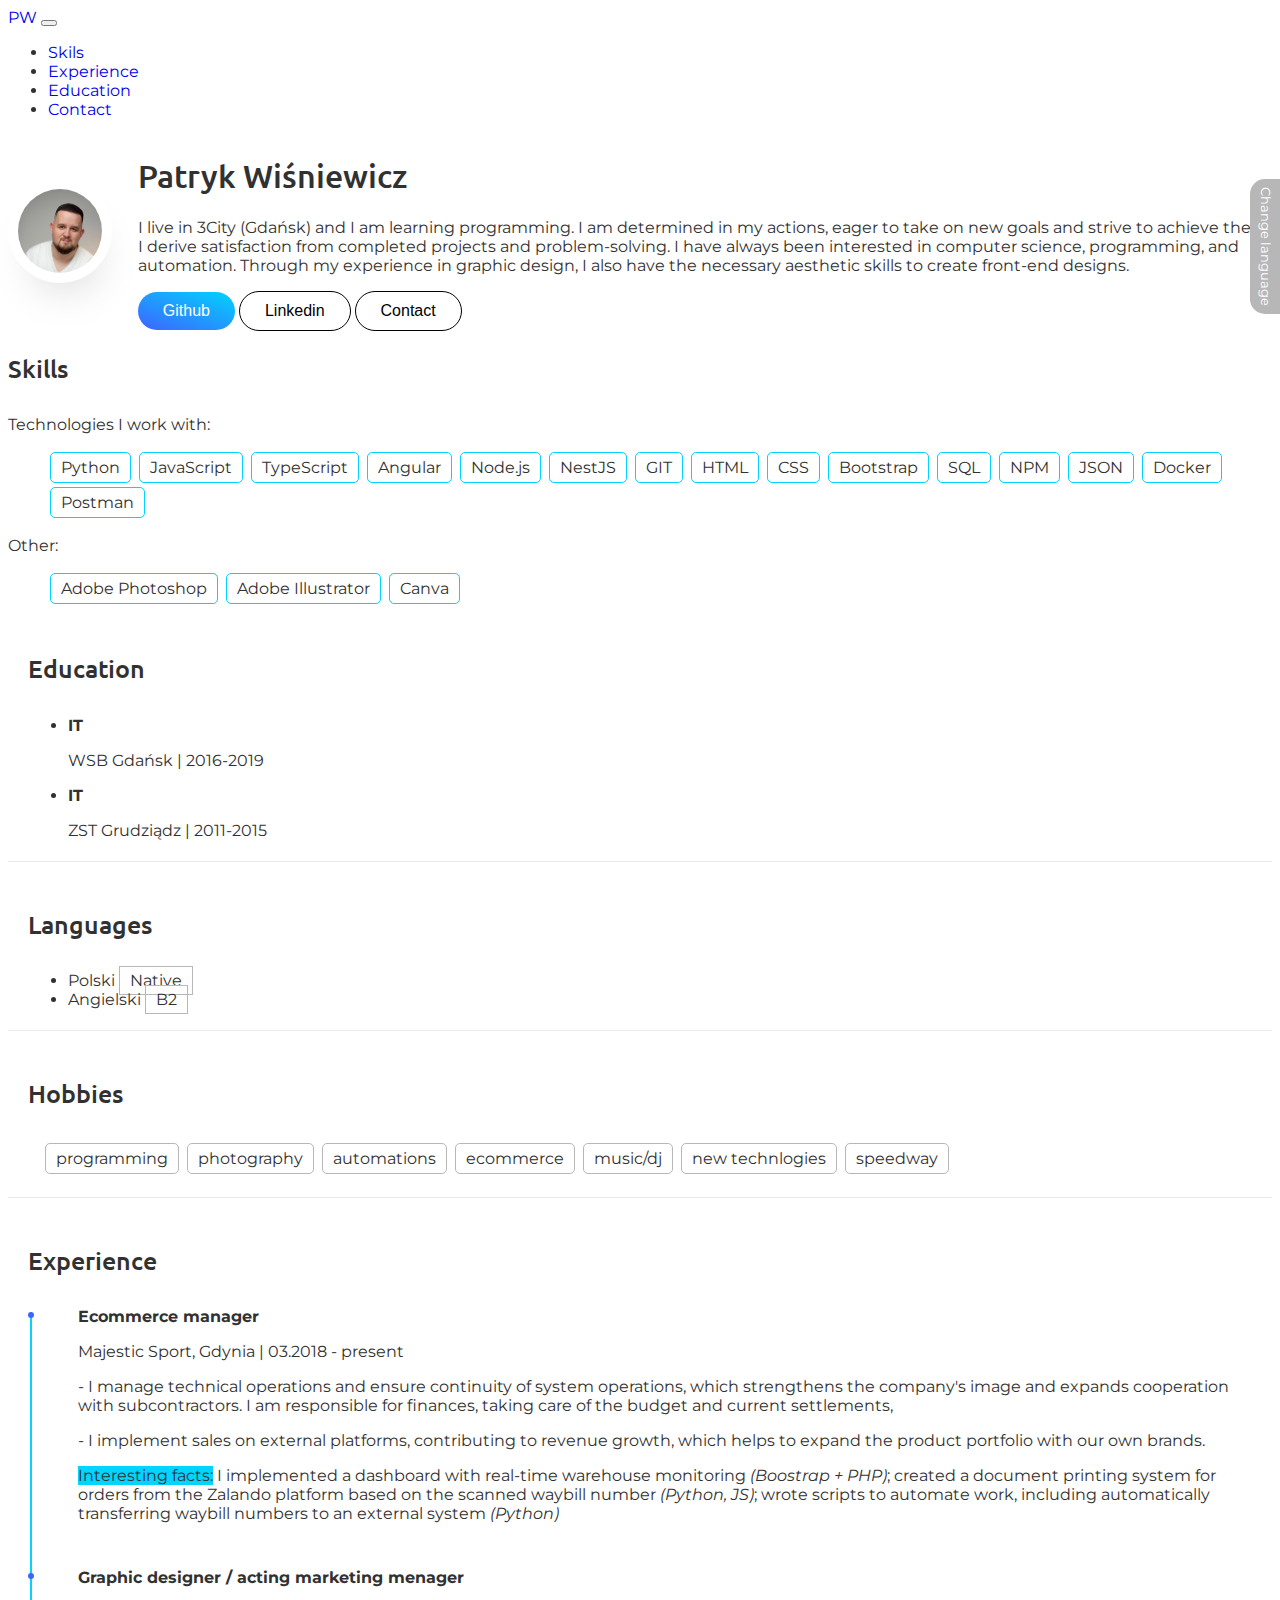
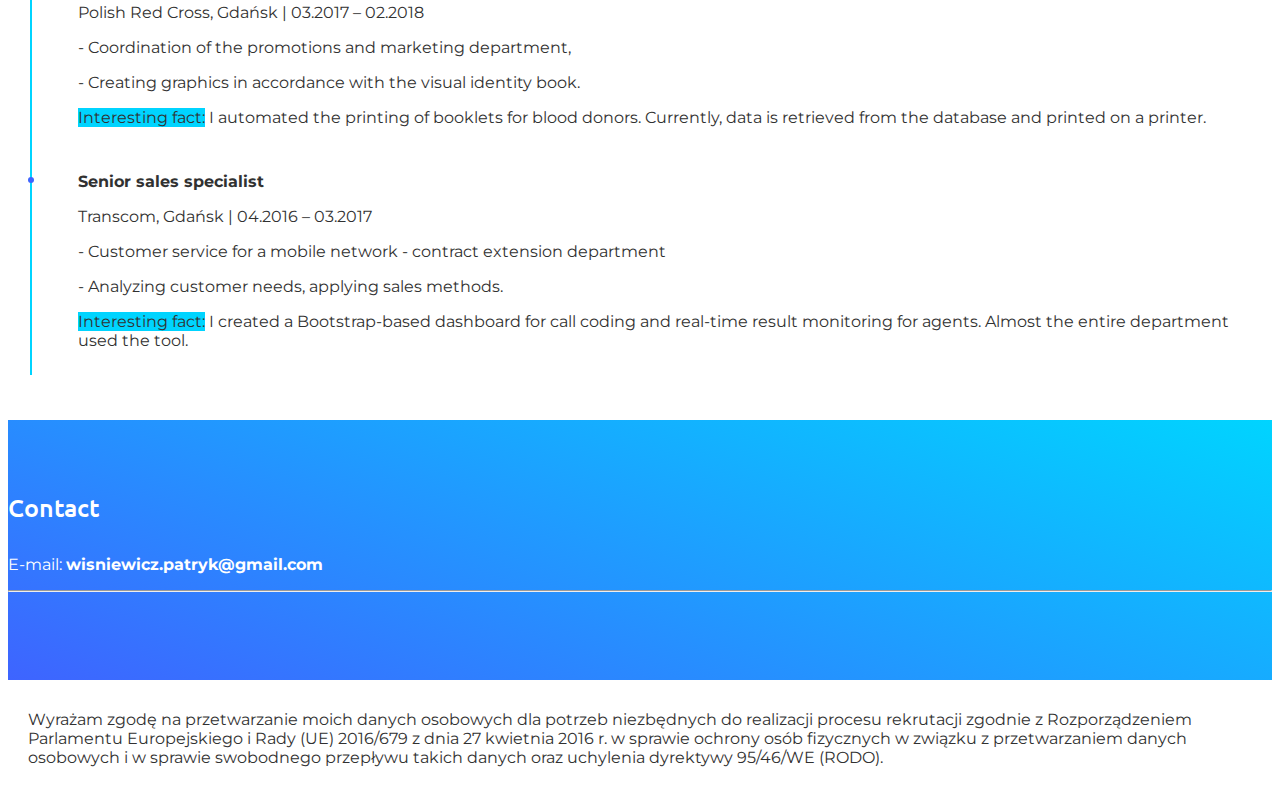
<file: index.html>
<!DOCTYPE html>
<html lang="en">

<head>
  <meta charset="UTF-8" />
  <meta http-equiv="X-UA-Compatible" content="IE=edge" />
  <meta name="viewport" content="width=device-width, initial-scale=1.0" />
  <link href="https://cdn.jsdelivr.net/npm/bootstrap@5.0.2/dist/css/bootstrap.min.css" rel="stylesheet"
    integrity="sha384-EVSTQN3/azprG1Anm3QDgpJLIm9Nao0Yz1ztcQTwFspd3yD65VohhpuuCOmLASjC" crossorigin="anonymous" />
  <link rel="stylesheet" href="https://cdnjs.cloudflare.com/ajax/libs/font-awesome/6.2.0/css/all.min.css"
    integrity="sha512-xh6O/CkQoPOWDdYTDqeRdPCVd1SpvCA9XXcUnZS2FmJNp1coAFzvtCN9BmamE+4aHK8yyUHUSCcJHgXloTyT2A=="
    crossorigin="anonymous" referrerpolicy="no-referrer" />
  <link href="css/style.css" rel="stylesheet" />
  <title>Patryk Wiśniewicz - CV</title>
</head>

<body>
  <header>
    <nav class="navbar navbar-expand-lg navbar-light">
      <div class="container">
        <a class="navbar-brand" href="#">PW</a>
        <button class="navbar-toggler" type="button" data-bs-toggle="collapse" data-bs-target="#navbarNav"
          aria-controls="navbarNav" aria-expanded="false" aria-label="Toggle navigation">
          <span class="navbar-toggler-icon"></span>
        </button>
        <div class="collapse navbar-collapse" id="navbarNav">
          <ul class="navbar-nav ms-auto">
            <li class="nav-item">
              <a class="nav-link" aria-current="page" href="#skills">Skils</a>
            </li>
            <li class="nav-item">
              <a class="nav-link" href="#experience">Experience</a>
            </li>
            <li class="nav-item">
              <a class="nav-link" href="#education"> Education</a>
            </li>
            <li class="nav-item">
              <a class="nav-link" href="#contact">Contact</a>
            </li>
          </ul>
        </div>
      </div>
    </nav>

    <div class="container p-5">
      <div class="row">
        <div class="about_me">
          <div class="col-lg-6 col-md-12 d-flex justify-content-center">
            <img src="images/pw.png" alt="My photo" />
          </div>
          <div class="col-lg-6 col-md-12 mt-4">
            <h1>Patryk Wiśniewicz</h1>
            <p>
              I live in 3City (Gdańsk) and I am learning programming. I am determined in my actions, eager to take on
              new goals and strive to achieve them. I derive satisfaction from completed projects and problem-solving. I
              have always been interested in computer science, programming, and automation. Through my experience in
              graphic design, I also have the necessary aesthetic skills to create front-end designs.
            </p>
            <div>
              <a href="https://github.com/visionpl"><button type="button" class="btn_cv me-2 mt-3">
                  Github
                </button></a>
              <a href="https://www.linkedin.com/in/patrykwisniewicz/"><button type="button"
                  class="btn_contact me-2 mt-3">Linkedin</button></a>
              <a href="#contact"><button type="button" class="btn_contact">Contact</button></a>
            </div>
          </div>
        </div>
      </div>
    </div>
  </header>
  <main>
    <div class="container p-4" id="skills">
      <div class="row">
        <h2 class="box_title pb-2">Skills</h2>

        <div class="col-12 col-sm-6 p-2">
          <div class="skills_list">
            <p>Technologies I work with:</p>
            <ul>
              <li>Python</li>
              <li>JavaScript</li>
              <li>TypeScript</li>
              <li>Angular</li>
              <li>Node.js</li>
              <li>NestJS</li>
              <li>GIT</li>
              <li>HTML</li>
              <li>CSS</li>
              <li>Bootstrap</li>
              <li>SQL</li>
              <li>NPM</li>
              <li>JSON</li>
              <li>Docker</li>
              <li>Postman</li>
            </ul>
          </div>
        </div>
        <div class="col-12 col-sm-6 p-2">
          <div class="skills_list">
            <p>Other:</p>
            <ul>
              <li>Adobe Photoshop</li>
              <li>Adobe Illustrator</li>
              <li>Canva</li>
            </ul>
          </div>
        </div>

      </div>
    </div>
    <div class="container mt-5">
      <div class="row">
        <div class="col-lg-4">
          <div class="left_box" id="education">
            <div class="box_icon">
              <i class="fa-solid fa-user-graduate"></i>
            </div>
            <h2 class="box_title">Education</h2>
            <ul>
              <li><strong>IT</strong></li>
              <p>WSB Gdańsk | 2016-2019</p>

              <li><strong>IT</strong></li>
              <p>ZST Grudziądz | 2011-2015</p>
            </ul>
          </div>
          <div class="left_box">
            <div class="box_icon"><i class="fa-solid fa-language"></i></div>
            <h2 class="box_title">Languages</h2>
            <ul>
              <li>Polski <span class="badge lang_badge">Native</span></li>
              <li>Angielski <span class="badge lang_badge">B2</span></li>
            </ul>
          </div>
          <div class="left_box">
            <div class="box_icon"><i class="fa-solid fa-icons"></i></div>
            <h2 class="box_title">Hobbies</h2>
            <div class="intrested">
              <ul>
                <li>programming</li>
                <li>photography</li>
                <li>automations</li>
                <li>ecommerce</li>
                <li>music/dj</li>
                <li>new technlogies</li>
                <li>speedway</li>
              </ul>
            </div>
          </div>
        </div>
        <div class="col-lg-8">
          <div class="right_box" id="experience">
            <div class="box_icon"><i class="fa-solid fa-list"></i></div>
            <h2 class="box_title">Experience</h2>
            <div class="resume">
              <ul>
                <li>
                  <strong>Ecommerce manager</strong>
                  <p>Majestic Sport, Gdynia | 03.2018 - present</p>
                  <p>
                    - I manage technical operations and ensure continuity of system operations, which strengthens the
                    company's image and expands cooperation with subcontractors. I am responsible for finances, taking
                    care of the budget and current settlements,
                  </p>
                  <p>
                    - I implement sales on external platforms, contributing to revenue growth, which helps to expand the
                    product portfolio with our own brands.
                  </p>
                  <div class="card">
                    <div class="card-body">
                      <span class="badge badge_fact">Interesting facts:</span>
                      I implemented a dashboard with real-time warehouse monitoring <i>(Boostrap + PHP)</i>; created a
                      document printing system for orders from the Zalando platform based on the scanned waybill number
                      <i>(Python, JS)</i>;
                      wrote scripts to automate work, including automatically transferring waybill numbers to an
                      external system
                      <i>(Python)</i>
                    </div>
                  </div>
                </li>
                <li>
                  <strong>Graphic designer / acting marketing menager</strong>
                  <p>Polish Red Cross, Gdańsk | 03.2017 – 02.2018</p>

                  <p>- Coordination of the promotions and marketing department,</p>
                  <p>
                    - Creating graphics in accordance with the visual identity book.
                  </p>
                  <div class="card">
                    <div class="card-body">
                      <span class="badge badge_fact">Interesting fact:</span>
                      I automated the printing of booklets for blood donors. Currently, data is retrieved from the
                      database and printed on a printer.
                    </div>
                  </div>
                </li>
                <li>
                  <strong>Senior sales specialist</strong>
                  <p>Transcom, Gdańsk | 04.2016 – 03.2017</p>

                  <p>
                    - Customer service for a mobile network - contract extension department
                  </p>
                  <p>
                    - Analyzing customer needs, applying sales methods.
                  </p>
                  <div class="card">
                    <div class="card-body">
                      <span class="badge badge_fact">Interesting fact:</span>
                      I created a Bootstrap-based dashboard for call coding and real-time result monitoring for agents.
                      Almost the entire department used the tool.
                    </div>
                  </div>
                </li>
              </ul>
            </div>
          </div>
        </div>
      </div>
    </div>
  </main>

  <div class="contact" id="contact">
    <div class="container text-center">
      <h2 class="box_title pb-4">Contact</h2>
      <!-- <p>
        Telefon:
        <strong><a href="tel:48111222333">+48 111 222 33</a></strong>
      </p> -->
      <p>
        E-mail:
        <strong><a href="mailto:wisniewicz.patryk@gmail.com">wisniewicz.patryk@gmail.com</a></strong>
      </p>
      <hr>
      <div class="sm_contact">
        <a href="https://github.com/visionpl"><i class="fa-brands fa-github"></i></a>
        <a href="https://www.linkedin.com/in/patrykwisniewicz/"><i class="fa-brands fa-linkedin"></i></a>
      </div>
    </div>
  </div>

  <footer>
    <div class="container">
      Wyrażam zgodę na przetwarzanie moich danych osobowych dla potrzeb
      niezbędnych do realizacji procesu rekrutacji zgodnie z Rozporządzeniem
      Parlamentu Europejskiego i Rady (UE) 2016/679 z dnia 27 kwietnia 2016 r.
      w sprawie ochrony osób fizycznych w związku z przetwarzaniem danych
      osobowych i w sprawie swobodnego przepływu takich danych oraz uchylenia
      dyrektywy 95/46/WE (RODO).
    </div>
  </footer>

  <button onclick="topFunction()" id="scrollTop" title="Do góry">
    <i class="fa-solid fa-arrow-up"></i>
  </button>
  <div class="flag-container" id="lang">
    <a href="/index_pl.html" class="vertical-text">Change language</a>
  </div>
  </div>

  <script>
    let mybutton = document.getElementById("scrollTop");
    let lang = document.getElementById("lang");

    window.onscroll = function () {
      scrollFunction();
      scrollLangFunction();
    };

    function scrollFunction() {
      if (
        document.body.scrollTop > 20 ||
        document.documentElement.scrollTop > 20
      ) {
        mybutton.style.display = "block";
      } else {
        mybutton.style.display = "none";
      }
    }

    function scrollLangFunction() {
      if (document.documentElement.scrollTop === 0 || document.documentElement.scrollTop <= 200) {
        lang.style.display = "block";
        lang.style.opacity = "1";
      } else {
        lang.style.opacity = "0";
        setTimeout(() => {
          lang.style.display = "none";
        }, 200);
      }
    }

    function topFunction() {
      document.body.scrollTop = 0;
      document.documentElement.scrollTop = 0;
    }
  </script>
  <script src="https://cdn.jsdelivr.net/npm/bootstrap@5.0.2/dist/js/bootstrap.bundle.min.js"
    integrity="sha384-MrcW6ZMFYlzcLA8Nl+NtUVF0sA7MsXsP1UyJoMp4YLEuNSfAP+JcXn/tWtIaxVXM"
    crossorigin="anonymous"></script>
</body>

</html>
</file>
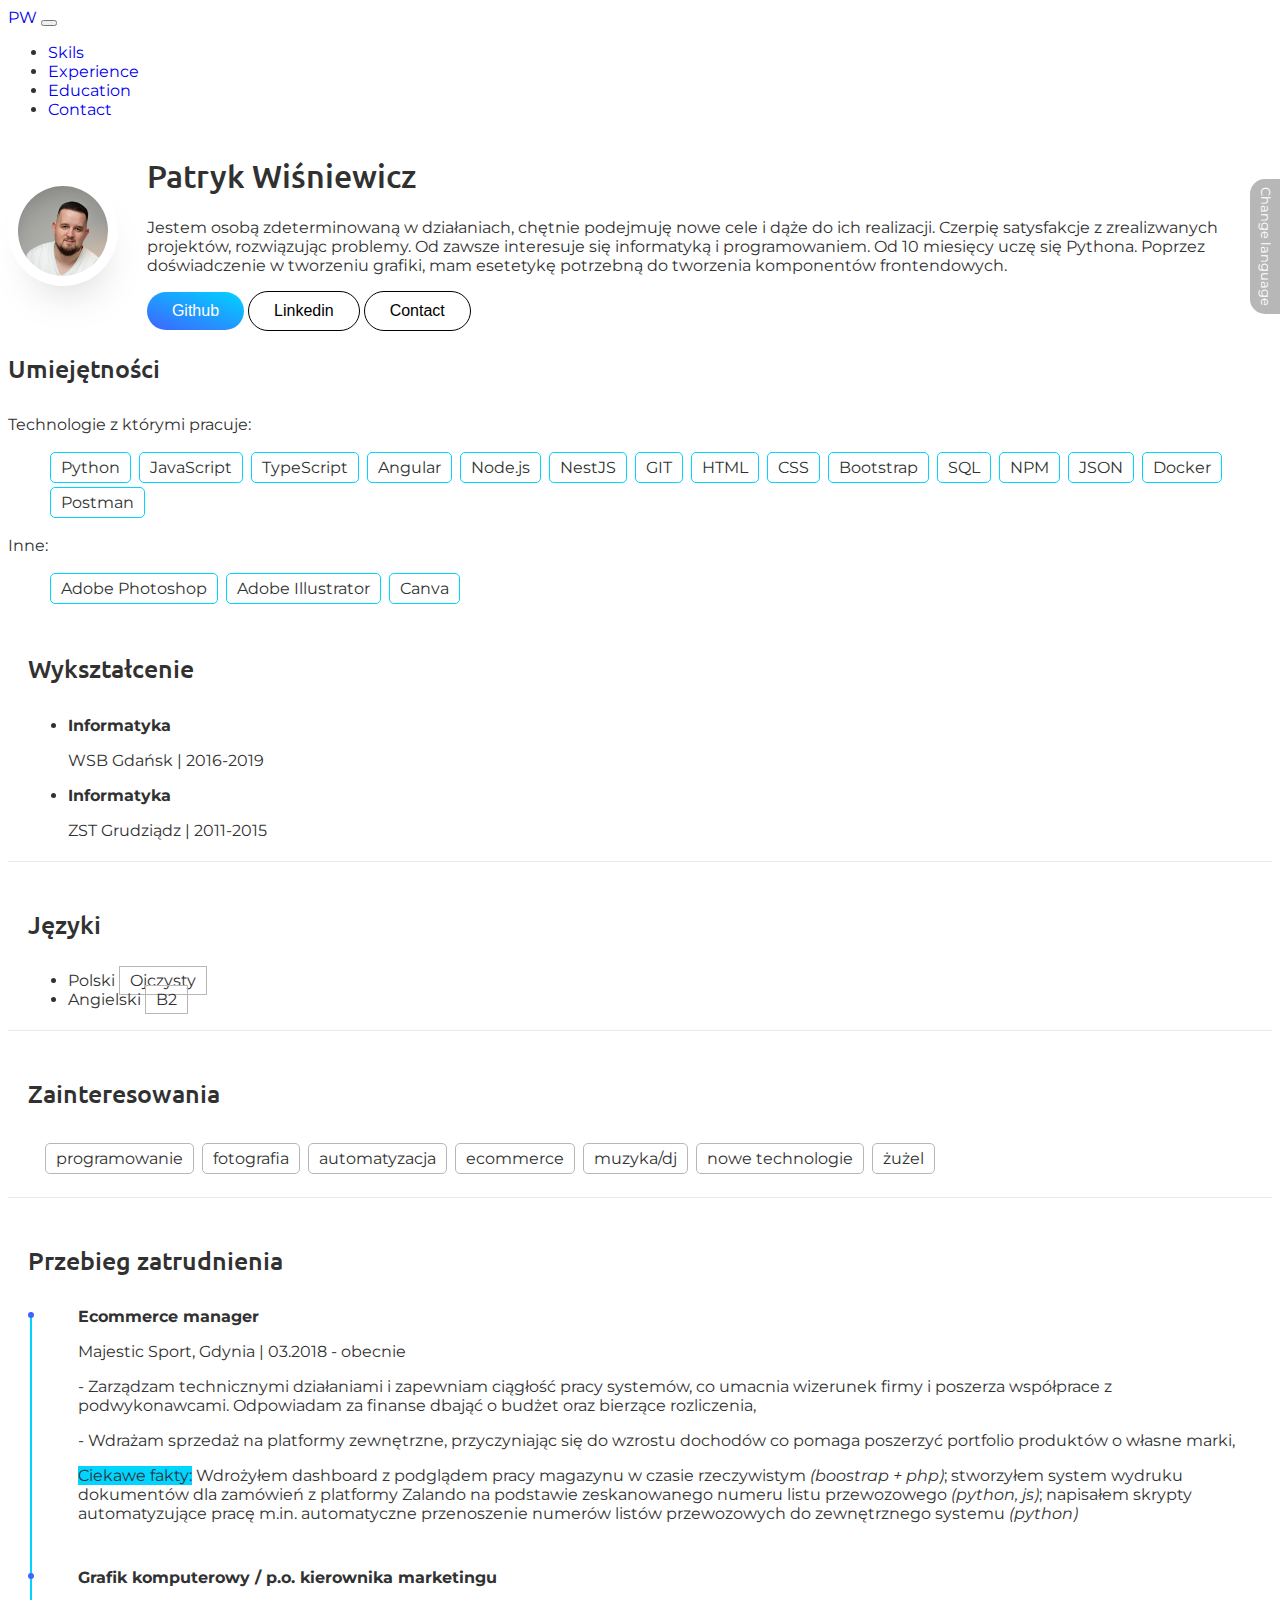
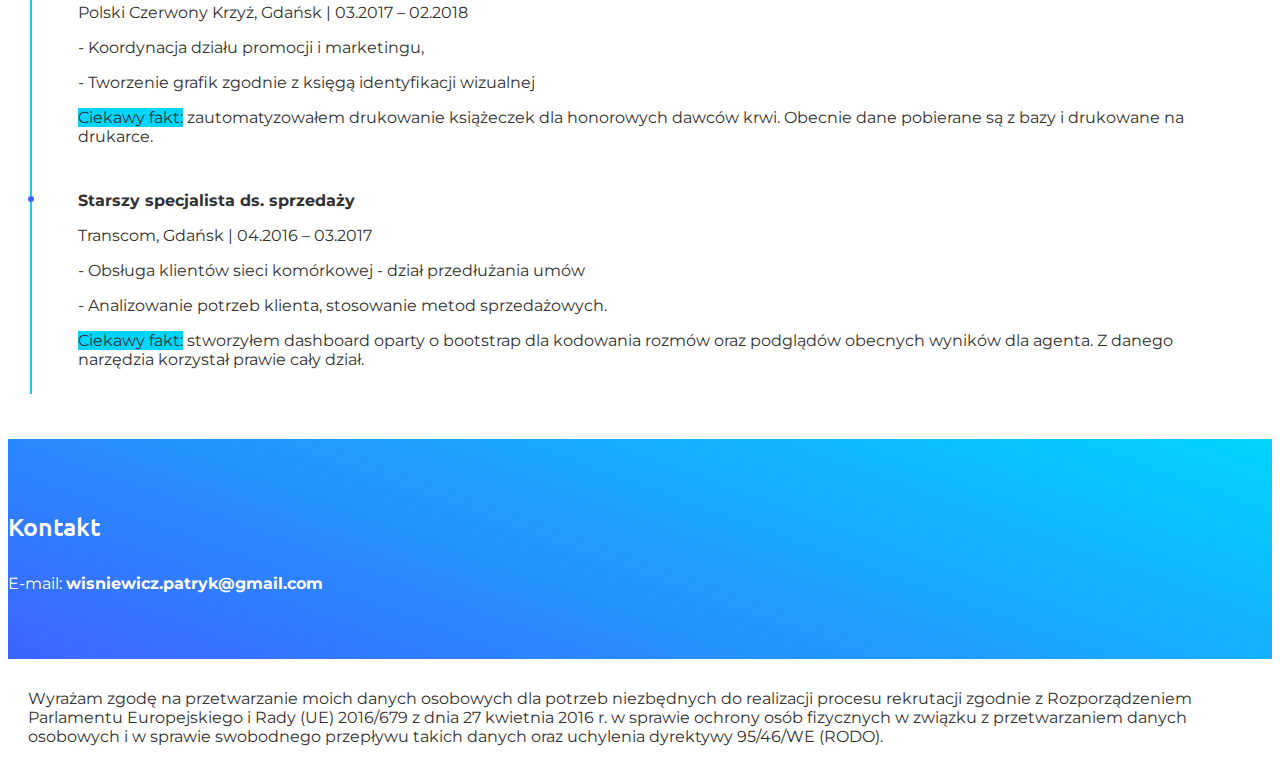
<file: index_en.html>
<!DOCTYPE html>
<html lang="en">

<head>
  <meta charset="UTF-8" />
  <meta http-equiv="X-UA-Compatible" content="IE=edge" />
  <meta name="viewport" content="width=device-width, initial-scale=1.0" />
  <link href="https://cdn.jsdelivr.net/npm/bootstrap@5.0.2/dist/css/bootstrap.min.css" rel="stylesheet"
    integrity="sha384-EVSTQN3/azprG1Anm3QDgpJLIm9Nao0Yz1ztcQTwFspd3yD65VohhpuuCOmLASjC" crossorigin="anonymous" />
  <link rel="stylesheet" href="https://cdnjs.cloudflare.com/ajax/libs/font-awesome/6.2.0/css/all.min.css"
    integrity="sha512-xh6O/CkQoPOWDdYTDqeRdPCVd1SpvCA9XXcUnZS2FmJNp1coAFzvtCN9BmamE+4aHK8yyUHUSCcJHgXloTyT2A=="
    crossorigin="anonymous" referrerpolicy="no-referrer" />
  <link href="css/style.css" rel="stylesheet" />
  <title>Patryk Wiśniewicz - CV</title>
</head>

<body>
  <header>
    <nav class="navbar navbar-expand-lg navbar-light">
      <div class="container">
        <a class="navbar-brand" href="#">PW</a>
        <button class="navbar-toggler" type="button" data-bs-toggle="collapse" data-bs-target="#navbarNav"
          aria-controls="navbarNav" aria-expanded="false" aria-label="Toggle navigation">
          <span class="navbar-toggler-icon"></span>
        </button>
        <div class="collapse navbar-collapse" id="navbarNav">
          <ul class="navbar-nav ms-auto">
            <li class="nav-item">
              <a class="nav-link" aria-current="page" href="#skills">Skils</a>
            </li>
            <li class="nav-item">
              <a class="nav-link" href="#experience">Experience</a>
            </li>
            <li class="nav-item">
              <a class="nav-link" href="#education"> Education</a>
            </li>
            <li class="nav-item">
              <a class="nav-link" href="#contact">Contact</a>
            </li>
          </ul>
        </div>
      </div>
    </nav>

    <div class="container p-5">
      <div class="row">
        <div class="about_me">
          <div class="col-lg-6 col-md-12 d-flex justify-content-center">
            <img src="images/pw.png" alt="My photo" />
          </div>
          <div class="col-lg-6 col-md-12 mt-4">
            <h1>Patryk Wiśniewicz</h1>
            <p>
              Jestem osobą zdeterminowaną w działaniach, chętnie podejmuję
              nowe cele i dąże do ich realizacji. Czerpię satysfakcje z
              zrealizwanych projektów, rozwiązując problemy. Od zawsze
              interesuje się informatyką i programowaniem. Od 10 miesięcy uczę
              się Pythona. Poprzez doświadczenie w tworzeniu grafiki, mam
              esetetykę potrzebną do tworzenia komponentów frontendowych.
            </p>
            <div>
              <a href="https://github.com/visionpl"><button type="button" class="btn_cv me-2 mt-3">
                  Github
                </button></a>
              <a href="https://www.linkedin.com/in/patrykwisniewicz/"><button type="button"
                  class="btn_contact me-2 mt-3">Linkedin</button></a>
              <a href="#contact"><button type="button" class="btn_contact">Contact</button></a>
            </div>
          </div>
        </div>
      </div>
    </div>
  </header>
  <main>
    <div class="container p-4" id="skills">
      <div class="row">
        <h2 class="box_title pb-2">Umiejętności</h2>

        <div class="col-12 col-sm-6 p-2">
          <div class="skills_list">
            <p>Technologie z którymi pracuje:</p>
            <ul>
              <li>Python</li>
              <li>JavaScript</li>
              <li>TypeScript</li>
              <li>Angular</li>
              <li>Node.js</li>
              <li>NestJS</li>
              <li>GIT</li>
              <li>HTML</li>
              <li>CSS</li>
              <li>Bootstrap</li>
              <li>SQL</li>
              <li>NPM</li>
              <li>JSON</li>
              <li>Docker</li>
              <li>Postman</li>
            </ul>
          </div>
        </div>
        <div class="col-12 col-sm-6 p-2">
          <div class="skills_list">
            <p>Inne:</p>
            <ul>
              <li>Adobe Photoshop</li>
              <li>Adobe Illustrator</li>
              <li>Canva</li>
            </ul>
          </div>
        </div>

      </div>
    </div>
    <div class="container mt-5">
      <div class="row">
        <div class="col-lg-4">
          <div class="left_box" id="education">
            <div class="box_icon">
              <i class="fa-solid fa-user-graduate"></i>
            </div>
            <h2 class="box_title">Wykształcenie</h2>
            <ul>
              <li><strong>Informatyka</strong></li>
              <p>WSB Gdańsk | 2016-2019</p>

              <li><strong>Informatyka</strong></li>
              <p>ZST Grudziądz | 2011-2015</p>
            </ul>
          </div>
          <div class="left_box">
            <div class="box_icon"><i class="fa-solid fa-language"></i></div>
            <h2 class="box_title">Języki</h2>
            <ul>
              <li>Polski <span class="badge lang_badge">Ojczysty</span></li>
              <li>Angielski <span class="badge lang_badge">B2</span></li>
            </ul>
          </div>
          <div class="left_box">
            <div class="box_icon"><i class="fa-solid fa-icons"></i></div>
            <h2 class="box_title">Zainteresowania</h2>
            <div class="intrested">
              <ul>
                <li>programowanie</li>
                <li>fotografia</li>
                <li>automatyzacja</li>
                <li>ecommerce</li>
                <li>muzyka/dj</li>
                <li>nowe technologie</li>
                <li>żużel</li>
              </ul>
            </div>
          </div>
        </div>
        <div class="col-lg-8">
          <div class="right_box" id="experience">
            <div class="box_icon"><i class="fa-solid fa-list"></i></div>
            <h2 class="box_title">Przebieg zatrudnienia</h2>
            <div class="resume">
              <ul>
                <li>
                  <strong>Ecommerce manager</strong>
                  <p>Majestic Sport, Gdynia | 03.2018 - obecnie</p>
                  <p>
                    - Zarządzam technicznymi działaniami i zapewniam ciągłość pracy systemów, co umacnia wizerunek firmy
                    i poszerza współprace z podwykonawcami. Odpowiadam za finanse dbająć o budżet oraz bierzące
                    rozliczenia,
                  </p>
                  <p>
                    - Wdrażam sprzedaż na platformy zewnętrzne, przyczyniając
                    się do wzrostu dochodów co pomaga poszerzyć portfolio
                    produktów o własne marki,
                  </p>
                  <div class="card">
                    <div class="card-body">
                      <span class="badge badge_fact">Ciekawe fakty:</span>
                      Wdrożyłem dashboard z podglądem pracy magazynu w czasie
                      rzeczywistym <i>(boostrap + php)</i>; stworzyłem system wydruku dokumentów dla zamówień z
                      platformy Zalando na podstawie zeskanowanego numeru listu przewozowego <i>(python, js)</i>;
                      napisałem skrypty
                      automatyzujące pracę m.in. automatyczne przenoszenie
                      numerów listów przewozowych do zewnętrznego systemu
                      <i>(python)</i>
                    </div>
                  </div>
                </li>
                <li>
                  <strong>Grafik komputerowy / p.o. kierownika marketingu</strong>
                  <p>Polski Czerwony Krzyż, Gdańsk | 03.2017 – 02.2018</p>

                  <p>- Koordynacja działu promocji i marketingu,</p>
                  <p>
                    - Tworzenie grafik zgodnie z księgą identyfikacji
                    wizualnej
                  </p>
                  <div class="card">
                    <div class="card-body">
                      <span class="badge badge_fact">Ciekawy fakt:</span>
                      zautomatyzowałem drukowanie książeczek dla honorowych
                      dawców krwi. Obecnie dane pobierane są z bazy i
                      drukowane na drukarce.
                    </div>
                  </div>
                </li>
                <li>
                  <strong>Starszy specjalista ds. sprzedaży</strong>
                  <p>Transcom, Gdańsk | 04.2016 – 03.2017</p>

                  <p>
                    - Obsługa klientów sieci komórkowej - dział przedłużania
                    umów
                  </p>
                  <p>
                    - Analizowanie potrzeb klienta, stosowanie metod
                    sprzedażowych.
                  </p>
                  <div class="card">
                    <div class="card-body">
                      <span class="badge badge_fact">Ciekawy fakt:</span>
                      stworzyłem dashboard oparty o bootstrap dla kodowania
                      rozmów oraz podglądów obecnych wyników dla agenta. Z
                      danego narzędzia korzystał prawie cały dział.
                    </div>
                  </div>
                </li>
              </ul>
            </div>
          </div>
        </div>
      </div>
    </div>
  </main>

  <div class="contact" id="contact">
    <div class="container text-center">
      <h2 class="box_title pb-4">Kontakt</h2>
      <!-- <p>
        Telefon:
        <strong><a href="tel:48111222333">+48 111 222 33</a></strong>
      </p> -->
      <p>
        E-mail:
        <strong><a href="mailto:wisniewicz.patryk@gmail.com">wisniewicz.patryk@gmail.com</a></strong>
      </p>
    </div>
  </div>

  <footer>
    <div class="container">
      Wyrażam zgodę na przetwarzanie moich danych osobowych dla potrzeb
      niezbędnych do realizacji procesu rekrutacji zgodnie z Rozporządzeniem
      Parlamentu Europejskiego i Rady (UE) 2016/679 z dnia 27 kwietnia 2016 r.
      w sprawie ochrony osób fizycznych w związku z przetwarzaniem danych
      osobowych i w sprawie swobodnego przepływu takich danych oraz uchylenia
      dyrektywy 95/46/WE (RODO).
    </div>
  </footer>

  <button onclick="topFunction()" id="scrollTop" title="Do góry">
    <i class="fa-solid fa-arrow-up"></i>
  </button>
  <div class="flag-container" id="lang">
    <a href="" class="vertical-text">Change language</a>
  </div>
  </div>

  <script>
    let mybutton = document.getElementById("scrollTop");
    let lang = document.getElementById("lang");

    window.onscroll = function () {
      scrollFunction();
      scrollLangFunction();
    };

    function scrollFunction() {
      if (
        document.body.scrollTop > 20 ||
        document.documentElement.scrollTop > 20
      ) {
        mybutton.style.display = "block";
      } else {
        mybutton.style.display = "none";
      }
    }

    function scrollLangFunction() {
      if (document.documentElement.scrollTop === 0 || document.documentElement.scrollTop <= 200) {
        lang.style.display = "block";
        lang.style.opacity = "1";
      } else {
        lang.style.opacity = "0";
        setTimeout(() => {
          lang.style.display = "none";
        }, 200);
      }
    }

    function topFunction() {
      document.body.scrollTop = 0;
      document.documentElement.scrollTop = 0;
    }
  </script>
  <script src="https://cdn.jsdelivr.net/npm/bootstrap@5.0.2/dist/js/bootstrap.bundle.min.js"
    integrity="sha384-MrcW6ZMFYlzcLA8Nl+NtUVF0sA7MsXsP1UyJoMp4YLEuNSfAP+JcXn/tWtIaxVXM"
    crossorigin="anonymous"></script>
</body>

</html>
</file>
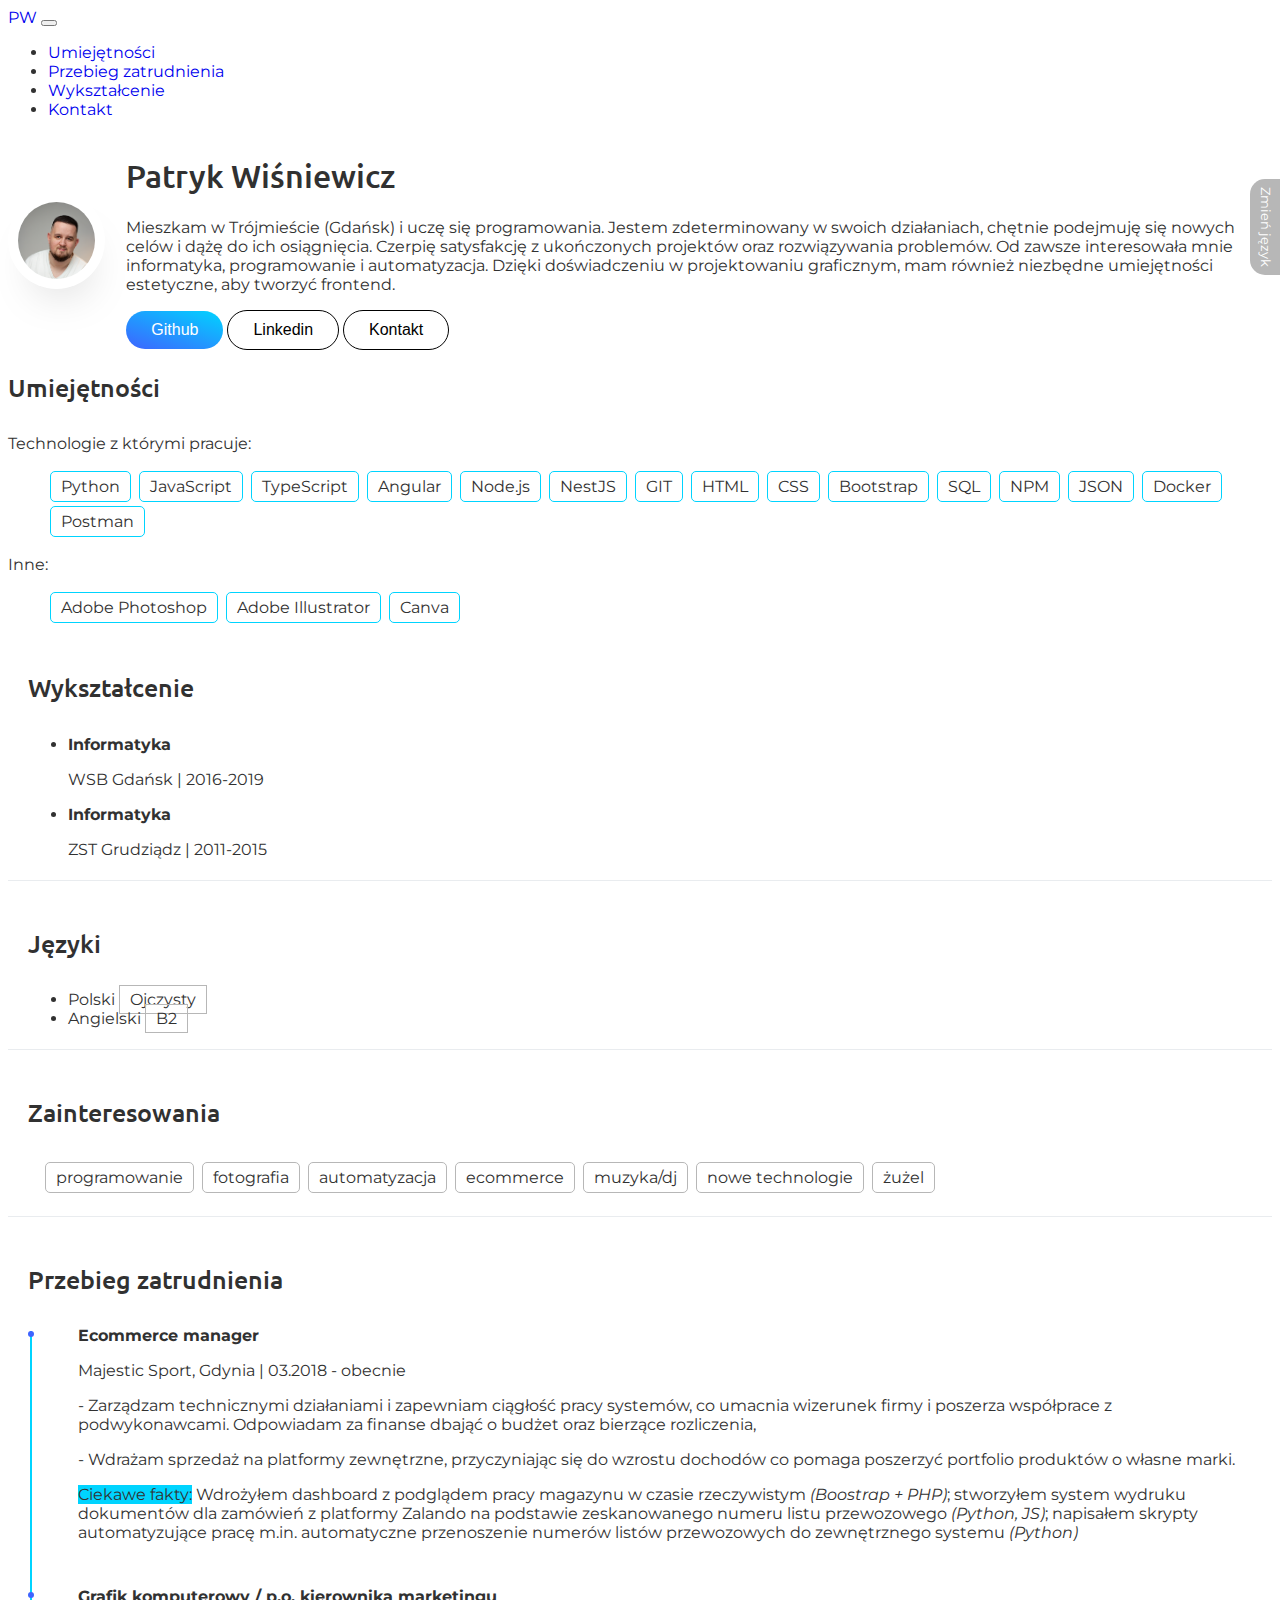
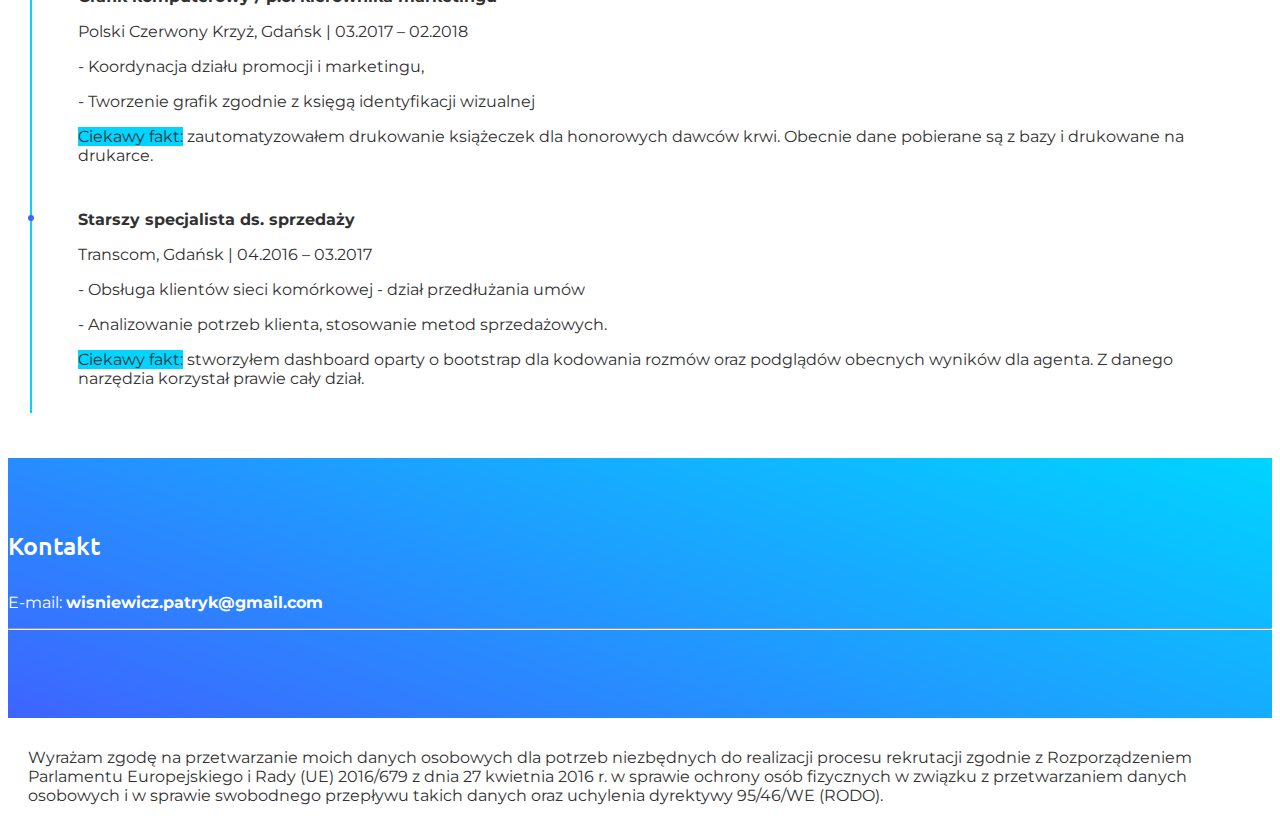
<file: index_pl.html>
<!DOCTYPE html>
<html lang="pl">

<head>
  <meta charset="UTF-8" />
  <meta http-equiv="X-UA-Compatible" content="IE=edge" />
  <meta name="viewport" content="width=device-width, initial-scale=1.0" />
  <link href="https://cdn.jsdelivr.net/npm/bootstrap@5.0.2/dist/css/bootstrap.min.css" rel="stylesheet"
    integrity="sha384-EVSTQN3/azprG1Anm3QDgpJLIm9Nao0Yz1ztcQTwFspd3yD65VohhpuuCOmLASjC" crossorigin="anonymous" />
  <link rel="stylesheet" href="https://cdnjs.cloudflare.com/ajax/libs/font-awesome/6.2.0/css/all.min.css"
    integrity="sha512-xh6O/CkQoPOWDdYTDqeRdPCVd1SpvCA9XXcUnZS2FmJNp1coAFzvtCN9BmamE+4aHK8yyUHUSCcJHgXloTyT2A=="
    crossorigin="anonymous" referrerpolicy="no-referrer" />
  <link href="css/style.css" rel="stylesheet" />
  <title>Patryk Wiśniewicz - CV</title>
</head>

<body>
  <header>
    <nav class="navbar navbar-expand-lg navbar-light">
      <div class="container">
        <a class="navbar-brand" href="#">PW</a>
        <button class="navbar-toggler" type="button" data-bs-toggle="collapse" data-bs-target="#navbarNav"
          aria-controls="navbarNav" aria-expanded="false" aria-label="Toggle navigation">
          <span class="navbar-toggler-icon"></span>
        </button>
        <div class="collapse navbar-collapse" id="navbarNav">
          <ul class="navbar-nav ms-auto">
            <li class="nav-item">
              <a class="nav-link" aria-current="page" href="#skills">Umiejętności</a>
            </li>
            <li class="nav-item">
              <a class="nav-link" href="#experience">Przebieg zatrudnienia</a>
            </li>
            <li class="nav-item">
              <a class="nav-link" href="#education"> Wykształcenie</a>
            </li>
            <li class="nav-item">
              <a class="nav-link" href="#contact">Kontakt</a>
            </li>
          </ul>
        </div>
      </div>
    </nav>

    <div class="container p-5">
      <div class="row">
        <div class="about_me">
          <div class="col-lg-6 col-md-12 d-flex justify-content-center">
            <img src="images/pw.png" alt="My photo" />
          </div>
          <div class="col-lg-6 col-md-12 mt-4">
            <h1>Patryk Wiśniewicz</h1>
            <p>
              Mieszkam w Trójmieście (Gdańsk) i uczę się programowania. Jestem zdeterminowany w swoich działaniach,
              chętnie podejmuję się nowych celów i dążę do ich osiągnięcia. Czerpię satysfakcję z ukończonych projektów
              oraz rozwiązywania problemów. Od zawsze interesowała mnie informatyka, programowanie i automatyzacja.
              Dzięki doświadczeniu w projektowaniu graficznym, mam również niezbędne umiejętności estetyczne, aby
              tworzyć frontend.
            </p>
            <div>
              <a href="https://github.com/visionpl"><button type="button" class="btn_cv me-2 mt-3">
                  Github
                </button></a>
              <a href="https://www.linkedin.com/in/patrykwisniewicz/"><button type="button"
                  class="btn_contact me-2 mt-3">Linkedin</button></a>
              <a href="#contact"><button type="button" class="btn_contact">Kontakt</button></a>
            </div>
          </div>
        </div>
      </div>
    </div>
  </header>
  <main>
    <div class="container p-4" id="skills">
      <div class="row">
        <h2 class="box_title pb-2">Umiejętności</h2>

        <div class="col-12 col-sm-6 p-2">
          <div class="skills_list">
            <p>Technologie z którymi pracuje:</p>
            <ul>
              <li>Python</li>
              <li>JavaScript</li>
              <li>TypeScript</li>
              <li>Angular</li>
              <li>Node.js</li>
              <li>NestJS</li>
              <li>GIT</li>
              <li>HTML</li>
              <li>CSS</li>
              <li>Bootstrap</li>
              <li>SQL</li>
              <li>NPM</li>
              <li>JSON</li>
              <li>Docker</li>
              <li>Postman</li>
            </ul>
          </div>
        </div>
        <div class="col-12 col-sm-6 p-2">
          <div class="skills_list">
            <p>Inne:</p>
            <ul>
              <li>Adobe Photoshop</li>
              <li>Adobe Illustrator</li>
              <li>Canva</li>
            </ul>
          </div>
        </div>

      </div>
    </div>
    <div class="container mt-5">
      <div class="row">
        <div class="col-lg-4">
          <div class="left_box" id="education">
            <div class="box_icon">
              <i class="fa-solid fa-user-graduate"></i>
            </div>
            <h2 class="box_title">Wykształcenie</h2>
            <ul>
              <li><strong>Informatyka</strong></li>
              <p>WSB Gdańsk | 2016-2019</p>

              <li><strong>Informatyka</strong></li>
              <p>ZST Grudziądz | 2011-2015</p>
            </ul>
          </div>
          <div class="left_box">
            <div class="box_icon"><i class="fa-solid fa-language"></i></div>
            <h2 class="box_title">Języki</h2>
            <ul>
              <li>Polski <span class="badge lang_badge">Ojczysty</span></li>
              <li>Angielski <span class="badge lang_badge">B2</span></li>
            </ul>
          </div>
          <div class="left_box">
            <div class="box_icon"><i class="fa-solid fa-icons"></i></div>
            <h2 class="box_title">Zainteresowania</h2>
            <div class="intrested">
              <ul>
                <li>programowanie</li>
                <li>fotografia</li>
                <li>automatyzacja</li>
                <li>ecommerce</li>
                <li>muzyka/dj</li>
                <li>nowe technologie</li>
                <li>żużel</li>
              </ul>
            </div>
          </div>
        </div>
        <div class="col-lg-8">
          <div class="right_box" id="experience">
            <div class="box_icon"><i class="fa-solid fa-list"></i></div>
            <h2 class="box_title">Przebieg zatrudnienia</h2>
            <div class="resume">
              <ul>
                <li>
                  <strong>Ecommerce manager</strong>
                  <p>Majestic Sport, Gdynia | 03.2018 - obecnie</p>
                  <p>
                    - Zarządzam technicznymi działaniami i zapewniam ciągłość pracy systemów, co umacnia wizerunek firmy
                    i poszerza współprace z podwykonawcami. Odpowiadam za finanse dbająć o budżet oraz bierzące
                    rozliczenia,
                  </p>
                  <p>
                    - Wdrażam sprzedaż na platformy zewnętrzne, przyczyniając
                    się do wzrostu dochodów co pomaga poszerzyć portfolio
                    produktów o własne marki.
                  </p>
                  <div class="card">
                    <div class="card-body">
                      <span class="badge badge_fact">Ciekawe fakty:</span>
                      Wdrożyłem dashboard z podglądem pracy magazynu w czasie
                      rzeczywistym <i>(Boostrap + PHP)</i>; stworzyłem system wydruku dokumentów dla zamówień z
                      platformy Zalando na podstawie zeskanowanego numeru listu przewozowego <i>(Python, JS)</i>;
                      napisałem skrypty
                      automatyzujące pracę m.in. automatyczne przenoszenie
                      numerów listów przewozowych do zewnętrznego systemu
                      <i>(Python)</i>
                    </div>
                  </div>
                </li>
                <li>
                  <strong>Grafik komputerowy / p.o. kierownika marketingu</strong>
                  <p>Polski Czerwony Krzyż, Gdańsk | 03.2017 – 02.2018</p>

                  <p>- Koordynacja działu promocji i marketingu,</p>
                  <p>
                    - Tworzenie grafik zgodnie z księgą identyfikacji
                    wizualnej
                  </p>
                  <div class="card">
                    <div class="card-body">
                      <span class="badge badge_fact">Ciekawy fakt:</span>
                      zautomatyzowałem drukowanie książeczek dla honorowych
                      dawców krwi. Obecnie dane pobierane są z bazy i
                      drukowane na drukarce.
                    </div>
                  </div>
                </li>
                <li>
                  <strong>Starszy specjalista ds. sprzedaży</strong>
                  <p>Transcom, Gdańsk | 04.2016 – 03.2017</p>

                  <p>
                    - Obsługa klientów sieci komórkowej - dział przedłużania
                    umów
                  </p>
                  <p>
                    - Analizowanie potrzeb klienta, stosowanie metod
                    sprzedażowych.
                  </p>
                  <div class="card">
                    <div class="card-body">
                      <span class="badge badge_fact">Ciekawy fakt:</span>
                      stworzyłem dashboard oparty o bootstrap dla kodowania
                      rozmów oraz podglądów obecnych wyników dla agenta. Z
                      danego narzędzia korzystał prawie cały dział.
                    </div>
                  </div>
                </li>
              </ul>
            </div>
          </div>
        </div>
      </div>
    </div>
  </main>

  <div class="contact" id="contact">
    <div class="container text-center">
      <h2 class="box_title pb-4">Kontakt</h2>
      <!-- <p>
        Telefon:
        <strong><a href="tel:48111222333">+48 111 222 33</a></strong>
      </p> -->
      <p>
        E-mail:
        <strong><a href="mailto:wisniewicz.patryk@gmail.com">wisniewicz.patryk@gmail.com</a></strong>
      </p>
      <hr>
      <div class="sm_contact">
        <a href="https://github.com/visionpl"><i class="fa-brands fa-github"></i></a>
        <a href="https://www.linkedin.com/in/patrykwisniewicz/"><i class="fa-brands fa-linkedin"></i></a>
      </div>
    </div>
  </div>

  <footer>
    <div class="container">
      Wyrażam zgodę na przetwarzanie moich danych osobowych dla potrzeb
      niezbędnych do realizacji procesu rekrutacji zgodnie z Rozporządzeniem
      Parlamentu Europejskiego i Rady (UE) 2016/679 z dnia 27 kwietnia 2016 r.
      w sprawie ochrony osób fizycznych w związku z przetwarzaniem danych
      osobowych i w sprawie swobodnego przepływu takich danych oraz uchylenia
      dyrektywy 95/46/WE (RODO).
    </div>
  </footer>

  <button onclick="topFunction()" id="scrollTop" title="Do góry">
    <i class="fa-solid fa-arrow-up"></i>
  </button>
  <div class="flag-container" id="lang">
    <a href="/index.html" class="vertical-text">Zmień język</a>
  </div>
  </div>

  <script>
    let mybutton = document.getElementById("scrollTop");
    let lang = document.getElementById("lang");

    window.onscroll = function () {
      scrollFunction();
      scrollLangFunction();
    };

    function scrollFunction() {
      if (
        document.body.scrollTop > 20 ||
        document.documentElement.scrollTop > 20
      ) {
        mybutton.style.display = "block";
      } else {
        mybutton.style.display = "none";
      }
    }

    function scrollLangFunction() {
      if (document.documentElement.scrollTop === 0 || document.documentElement.scrollTop <= 200) {
        lang.style.display = "block";
        lang.style.opacity = "1";
      } else {
        lang.style.opacity = "0";
        setTimeout(() => {
          lang.style.display = "none";
        }, 200);
      }
    }

    function topFunction() {
      document.body.scrollTop = 0;
      document.documentElement.scrollTop = 0;
    }
  </script>
  <script src="https://cdn.jsdelivr.net/npm/bootstrap@5.0.2/dist/js/bootstrap.bundle.min.js"
    integrity="sha384-MrcW6ZMFYlzcLA8Nl+NtUVF0sA7MsXsP1UyJoMp4YLEuNSfAP+JcXn/tWtIaxVXM"
    crossorigin="anonymous"></script>
</body>

</html>
</file>
<file: css/style.css>
@import url("https://fonts.googleapis.com/css2?family=Montserrat:wght@400;600&family=Ubuntu:wght@400;500&display=swap");

:root {
	--white: #ffffff;
	--blue: #3e64ff;
	--light_blue: #00d4ff;
	--grey: #b7b7b7;
	--light_grey: #e9ecef;
	--default_font_color: #313131;

	--default_font: "Montserrat", sans-serif;
	--seond_font: "Ubuntu", sans-serif;
}

body {
	font-family: var(--default_font);
	color: var(--default_font_color);
}

a:link,
:visited,
:hover,
:active {
	text-decoration: none;
}

h1 {
	font-family: var(--seond_font);
	font-weight: 500;
}

.about_me,
.skills {
	display: flex;
	flex-direction: row;
	justify-content: center;
	align-items: center;
}

.about_me img {
	width: 65%;
	height: auto;
	border-radius: 50%;
	background-color: var(--white);
	padding: 10px;
	-webkit-box-shadow: 5px 26px 48px -28px var(--grey);
	-moz-box-shadow: 5px 26px 48px -28px var(--grey);
	box-shadow: 5px 26px 48px -28px var(--grey);
}

.btn_cv {
	padding: 10px 25px;
	font-size: 16px;
	border-radius: 40px;

	background: var(--blue);
	background: linear-gradient(20deg, var(--blue) 0%, var(--light_blue) 100%);
	border: 0;
	color: var(--white);
	-webkit-transition-duration: 0.4s;
	transition-duration: 0.4s;
}

.btn_cv:hover {
	box-shadow: 0px 37px 20px -20px rgba(0, 0, 0, 0.2);
	-webkit-moz-transform: translate(0px, -10px) scale(1.2);
	transform: translate(0px, -10px) scale(1.2);
}

.btn_contact {
	padding: 10px 25px;
	font-size: 16px;
	border-radius: 40px;
	background: transparent;
	border: 1px solid;
	-webkit-transition-duration: 0.4s;
	transition-duration: 0.4s;
}

.btn_contact:hover {
	background: var(--blue);
	background: linear-gradient(20deg, var(--blue) 0%, var(--light_blue) 100%);
	color: var(--white);
	box-shadow: 0px 37px 20px -20px rgba(0, 0, 0, 0.2);
	-webkit-moz-transform: translate(0px, -10px) scale(1.2);
	transform: translate(0px, -10px) scale(1.2);
}

.progress-bar {
	background: linear-gradient(20deg, var(--blue) 0%, var(--light_blue) 100%);
}

h2.box_title {
	font-family: "Ubuntu", sans-serif;
	font-weight: 500;
	font-size: 25px;
	padding-bottom: 10px;
}

.left_box {
	margin: 20px 0;
	border-bottom: 1px solid var(--light_grey);
	position: relative;
	padding: 5px 20px 5px 20px;
}

.box_icon {
	position: absolute;
	display: block;
	color: var(--light_blue);
	font-size: 30px;
	top: 0px;
	right: 30px;
}
.lang_badge {
	border: solid 1px var(--grey);
	padding: 4px 10px;
	color: var(--default_font_color);
	font-weight: 400;
	font-family: "Montserrat", sans-serif;
}
.intrested {
	margin-left: -25px;
}
.intrested ul li {
	display: inline-flex;
	border: solid 1px var(--grey);
	padding: 5px 10px;
	margin: 2px;
	border-radius: 5px;
}

.right_box {
	margin: 20px 0;
	position: relative;
	padding: 5px 20px 5px 20px;
}

footer {
	padding: 20px;
	margin: 10px 0;
}

.resume ul {
	list-style: none;
	margin: 0;
	padding: 0;
	position: relative;
}
.resume ul:before {
	content: "";
	display: inline-block;
	width: 2px;
	background: var(--light_blue);
	position: absolute;
	left: 2px;
	top: 5px;
	height: calc(100% - 10px);
}
.resume ul li {
	position: relative;
	padding-left: 50px;
	padding-bottom: 30px;
	margin-bottom: 15px;
}
.resume ul li:before {
	content: "";
	display: inline-block;
	width: 6px;
	height: 6px;
	background: var(--blue);
	position: absolute;
	left: 0;
	top: 5px;
	border-radius: 10px;
}

.badge_fact {
	background: var(--light_blue);
}

.contact {
	background: linear-gradient(20deg, var(--blue) 0%, var(--light_blue) 100%);
	padding: 50px 0;
	color: var(--white);
}

.contact a:link,
a:visited,
a:hover,
a:active {
	color: var(--white);
	text-decoration: none;
}

#scrollTop {
	display: none;
	position: fixed;
	bottom: 20px;
	right: 20px;
	z-index: 99;
	font-size: 18px;
	border: 1px solid var(--grey);
	border-radius: 40px;
	background-color: transparent;
	color: var(--grey);
	cursor: pointer;
	padding: 10px 20px;
}

#scrollTop:hover {
	background-color: var(--white);
}

.skills_list ul li {
	display: inline-flex;
	border: solid 1px var(--light_blue);
	padding: 5px 10px;
	margin: 2px;
	border-radius: 5px;
	transition: all 0.4s ease-in-out;
}

.skills_list ul li:hover {
	border: solid 1px var(--blue);
}

.flag-container {
	position: fixed;
	top: 20%;
	right: 0;
	border-radius: 15px 0 0 15px;
	background-color: var(--grey);
	padding: 0.5rem 0.5rem;
	margin: -1px;
	transition: all 0.2s ease-in-out;
}

.flag-container:hover {
	background-color: var(--blue);
	padding: 0.5rem 0.7rem;
	transition: all 0.2s ease-in-out;
}

.vertical-text {
	writing-mode: vertical-rl;
	text-orientation: mixed;
	color: var(--white);
	display: flex;
	justify-content: center;
	align-items: center;
	font-size: 0.8rem;
}

.sm_contact i {
	font-size: 25px;
	margin: 15px;
}

@media screen and (max-width: 992px) {
	.about_me {
		flex-direction: column;
	}
}
</file>
